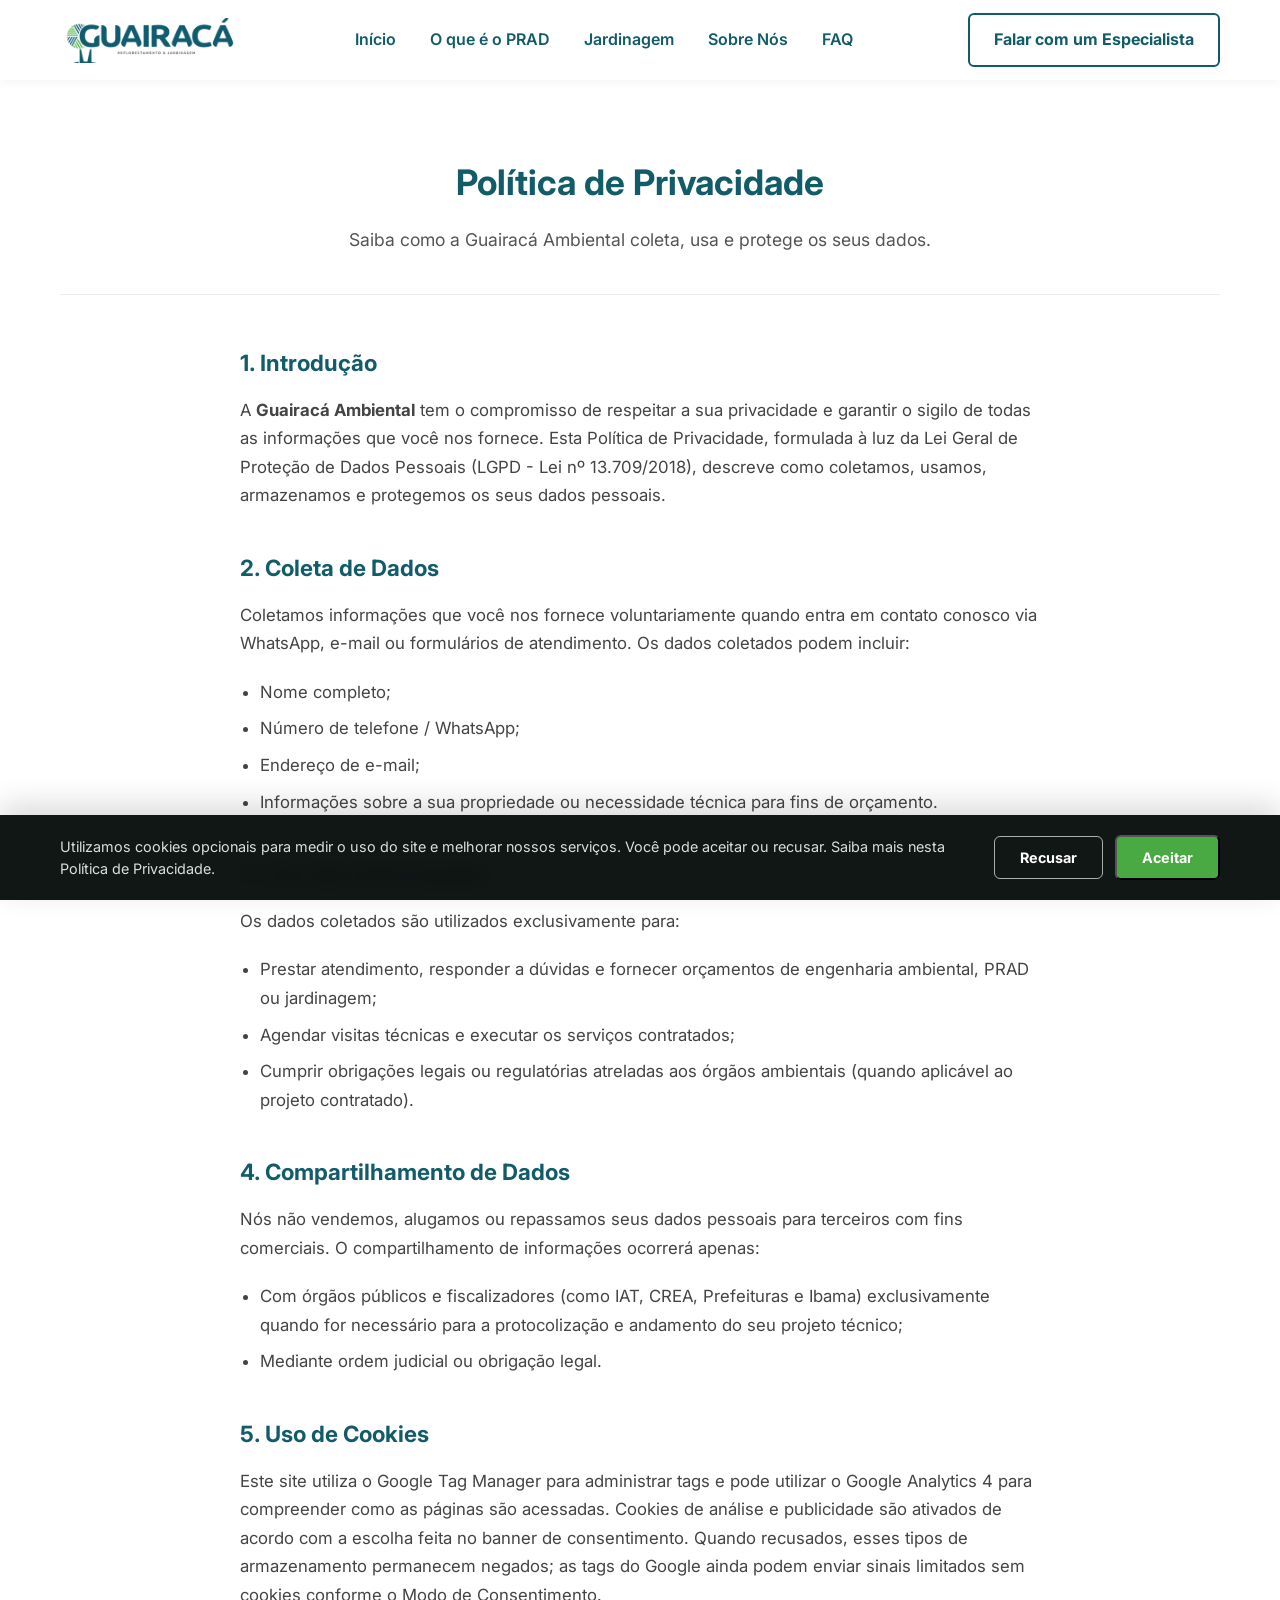
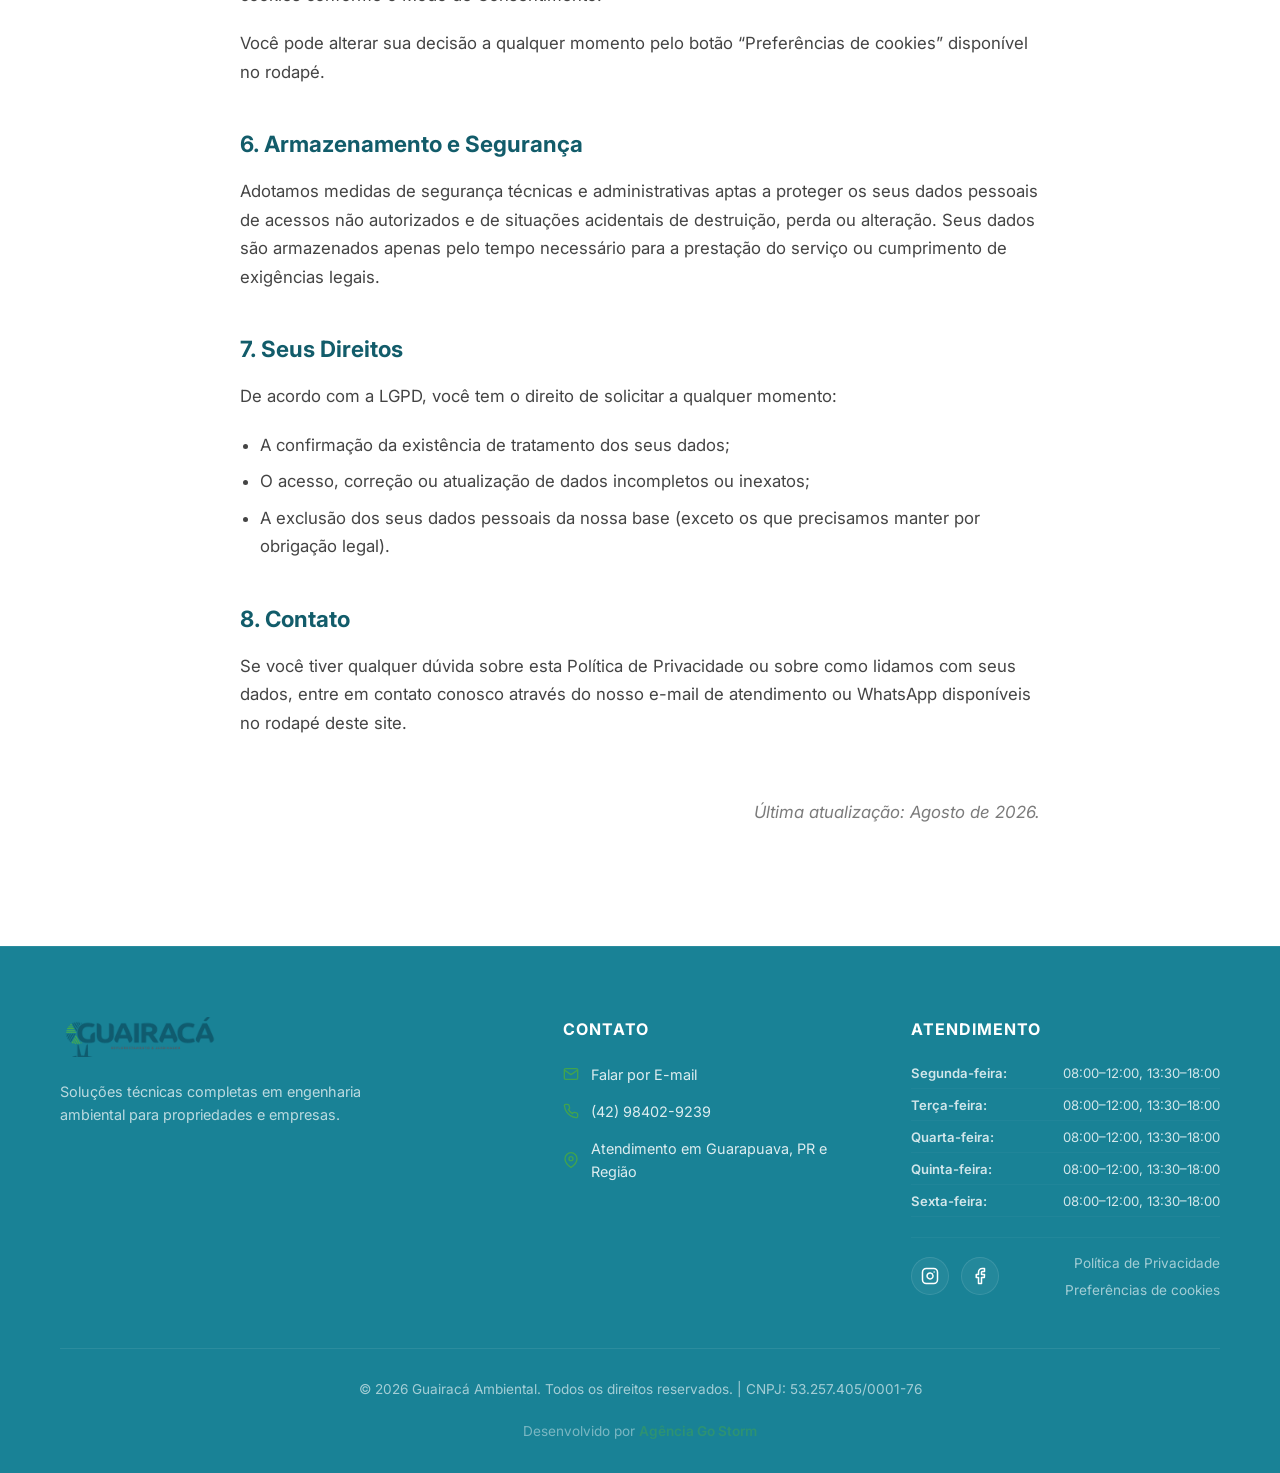
<file: politica-de-privacidade.html>
<!DOCTYPE html>
<html lang="pt-BR">
<head>
    <!-- Google Consent Mode: deve vir antes do Google Tag Manager -->
    <script>
        window.dataLayer = window.dataLayer || [];
        function gtag(){dataLayer.push(arguments);}

        var consentimentoGoogle = 'denied';

        try {
            var escolhaCookies = localStorage.getItem('cookiesGuairaca');

            if (escolhaCookies === 'granted' || escolhaCookies === 'true') {
                consentimentoGoogle = 'granted';
            }
        } catch (erro) {
            consentimentoGoogle = 'denied';
        }

        gtag('consent', 'default', {
            ad_storage: consentimentoGoogle,
            analytics_storage: consentimentoGoogle,
            ad_user_data: consentimentoGoogle,
            ad_personalization: consentimentoGoogle
        });
    </script>

    <!-- Google Tag Manager -->
    <script>(function(w,d,s,l,i){w[l]=w[l]||[];w[l].push({'gtm.start':
    new Date().getTime(),event:'gtm.js'});var f=d.getElementsByTagName(s)[0],
    j=d.createElement(s),dl=l!='dataLayer'?'&l='+l:'';j.async=true;j.src=
    'https://www.googletagmanager.com/gtm.js?id='+i+dl;f.parentNode.insertBefore(j,f);
    })(window,document,'script','dataLayer','GTM-MQ4B3G3R');</script>
    <!-- End Google Tag Manager -->

    <meta charset="UTF-8">
    <meta name="viewport" content="width=device-width, initial-scale=1.0">
    <title>Política de Privacidade - Guairacá Ambiental</title>
    <link rel="stylesheet" href="css/style.css">
    <link href="https://fonts.googleapis.com/css2?family=Inter:wght@300;400;600;700&display=swap" rel="stylesheet">
</head>
<body>

        <!-- Google Tag Manager (noscript) -->
    <noscript><iframe src="https://www.googletagmanager.com/ns.html?id=GTM-MQ4B3G3R"
    height="0" width="0" style="display:none;visibility:hidden"></iframe></noscript>
    <!-- End Google Tag Manager (noscript) -->

    <!-- Cabeçalho (Com links apontando de volta para a Home) -->
    <header id="header" class="header-fixo">
        <div class="container menu-container">
            <div class="logo">
                <a href="index.html">
                    <img src="assets/images/logo2.png" alt="Guairacá Ambiental">
                </a>
            </div>
            <nav class="nav-links">
                <a href="index.html#inicio">Início</a>
                <a href="index.html#prad">O que é o PRAD</a>
                <a href="index.html#jardinagem">Jardinagem</a>
                <a href="index.html#sobre">Sobre Nós</a>
                <a href="index.html#faq">FAQ</a>
            </nav>
            <div class="header-actions">
                <a href="index.html#contato" class="btn btn-destaque" id="btn-falar-especialista">Falar com um Especialista</a>
                <button class="menu-hamburguer" id="menuToggle" aria-label="Abrir Menu">
                    <span></span>
                    <span></span>
                    <span></span>
                </button>
            </div>
        </div>
        <!-- Gaveta do Menu Mobile -->
        <div class="menu-mobile" id="mobileMenu">
            <a href="index.html#inicio" class="link-mobile">Início</a>
            <a href="index.html#prad" class="link-mobile">O que é o PRAD</a>
            <a href="index.html#jardinagem" class="link-mobile">Jardinagem</a>
            <a href="index.html#sobre" class="link-mobile">Sobre Nós</a>
            <a href="index.html#faq" class="link-mobile">FAQ</a>
        </div>
    </header>

    <!-- Conteúdo da Política de Privacidade -->
    <main class="pagina-interna">
        <div class="container">
            <div class="cabecalho-pagina text-center">
                <h1 class="titulo-secao">Política de Privacidade</h1>
                <p class="texto-introdutorio">Saiba como a Guairacá Ambiental coleta, usa e protege os seus dados.</p>
            </div>

            <div class="conteudo-texto-legal">
                <h2>1. Introdução</h2>
                <p>A <strong>Guairacá Ambiental</strong> tem o compromisso de respeitar a sua privacidade e garantir o sigilo de todas as informações que você nos fornece. Esta Política de Privacidade, formulada à luz da Lei Geral de Proteção de Dados Pessoais (LGPD - Lei nº 13.709/2018), descreve como coletamos, usamos, armazenamos e protegemos os seus dados pessoais.</p>

                <h2>2. Coleta de Dados</h2>
                <p>Coletamos informações que você nos fornece voluntariamente quando entra em contato conosco via WhatsApp, e-mail ou formulários de atendimento. Os dados coletados podem incluir:</p>
                <ul>
                    <li>Nome completo;</li>
                    <li>Número de telefone / WhatsApp;</li>
                    <li>Endereço de e-mail;</li>
                    <li>Informações sobre a sua propriedade ou necessidade técnica para fins de orçamento.</li>
                </ul>

                <h2>3. Uso das Informações</h2>
                <p>Os dados coletados são utilizados exclusivamente para:</p>
                <ul>
                    <li>Prestar atendimento, responder a dúvidas e fornecer orçamentos de engenharia ambiental, PRAD ou jardinagem;</li>
                    <li>Agendar visitas técnicas e executar os serviços contratados;</li>
                    <li>Cumprir obrigações legais ou regulatórias atreladas aos órgãos ambientais (quando aplicável ao projeto contratado).</li>
                </ul>

                <h2>4. Compartilhamento de Dados</h2>
                <p>Nós não vendemos, alugamos ou repassamos seus dados pessoais para terceiros com fins comerciais. O compartilhamento de informações ocorrerá apenas:</p>
                <ul>
                    <li>Com órgãos públicos e fiscalizadores (como IAT, CREA, Prefeituras e Ibama) exclusivamente quando for necessário para a protocolização e andamento do seu projeto técnico;</li>
                    <li>Mediante ordem judicial ou obrigação legal.</li>
                </ul>

                <h2>5. Uso de Cookies</h2>
                <p>Este site utiliza o Google Tag Manager para administrar tags e pode utilizar o Google Analytics 4 para compreender como as páginas são acessadas. Cookies de análise e publicidade são ativados de acordo com a escolha feita no banner de consentimento. Quando recusados, esses tipos de armazenamento permanecem negados; as tags do Google ainda podem enviar sinais limitados sem cookies conforme o Modo de Consentimento.</p>
                <p>Você pode alterar sua decisão a qualquer momento pelo botão “Preferências de cookies” disponível no rodapé.</p>

                <h2>6. Armazenamento e Segurança</h2>
                <p>Adotamos medidas de segurança técnicas e administrativas aptas a proteger os seus dados pessoais de acessos não autorizados e de situações acidentais de destruição, perda ou alteração. Seus dados são armazenados apenas pelo tempo necessário para a prestação do serviço ou cumprimento de exigências legais.</p>

                <h2>7. Seus Direitos</h2>
                <p>De acordo com a LGPD, você tem o direito de solicitar a qualquer momento:</p>
                <ul>
                    <li>A confirmação da existência de tratamento dos seus dados;</li>
                    <li>O acesso, correção ou atualização de dados incompletos ou inexatos;</li>
                    <li>A exclusão dos seus dados pessoais da nossa base (exceto os que precisamos manter por obrigação legal).</li>
                </ul>

                <h2>8. Contato</h2>
                <p>Se você tiver qualquer dúvida sobre esta Política de Privacidade ou sobre como lidamos com seus dados, entre em contato conosco através do nosso e-mail de atendimento ou WhatsApp disponíveis no rodapé deste site.</p>
                
                <p class="data-atualizacao"><em>Última atualização: Agosto de 2026.</em></p>
            </div>
        </div>
    </main>

    <!-- Rodapé (Cópia exata do index.html para manter a padronização) -->
    <footer id="contato" class="rodape-storm">
        <div class="container">
            <div class="footer-grid">
                <div class="footer-col">
                    <div class="footer-logo">
                        <img src="assets/images/logo2.png" alt="Guairacá Ambiental">
                    </div>
                    <p class="footer-descricao">Soluções técnicas completas em engenharia ambiental para propriedades e empresas.</p>
                </div>

                <div class="footer-col">
                    <h4>CONTATO</h4>
                    <ul class="footer-links-contato">
                        <li>
                            <span class="footer-icon">
                                <svg width="16" height="16" viewBox="0 0 24 24" fill="none" stroke="currentColor" stroke-width="2" stroke-linecap="round" stroke-linejoin="round"><path d="M4 4h16c1.1 0 2 .9 2 2v12c0 1.1-.9 2-2 2H4c-1.1 0-2-.9-2-2V6c0-1.1.9-2 2-2z"></path><polyline points="22,6 12,13 2,6"></polyline></svg>
                            </span> 
                            <a href="mailto:guairacaambiental@gmail.com" class="link-email-mascara">Falar por E-mail</a>
                        </li>
                        <li>
                            <span class="footer-icon">
                                <svg width="16" height="16" viewBox="0 0 24 24" fill="none" stroke="currentColor" stroke-width="2" stroke-linecap="round" stroke-linejoin="round"><path d="M22 16.92v3a2 2 0 0 1-2.18 2 19.79 19.79 0 0 1-8.63-3.07 19.5 19.5 0 0 1-6-6 19.79 19.79 0 0 1-3.07-8.67A2 2 0 0 1 4.11 2h3a2 2 0 0 1 2 1.72 12.84 12.84 0 0 0 .7 2.81 2 2 0 0 1-.45 2.11L8.09 9.91a16 16 0 0 0 6 6l1.27-1.27a2 2 0 0 1 2.11-.45 12.84 12.84 0 0 0 2.81.7A2 2 0 0 1 22 16.92z"></path></svg>
                            </span> 
                            (42) 98402-9239
                        </li>
                        <li>
                            <span class="footer-icon">
                                <svg width="16" height="16" viewBox="0 0 24 24" fill="none" stroke="currentColor" stroke-width="2" stroke-linecap="round" stroke-linejoin="round"><path d="M21 10c0 7-9 13-9 13s-9-6-9-13a9 9 0 0 1 18 0z"></path><circle cx="12" cy="10" r="3"></circle></svg>
                            </span> 
                            Atendimento em Guarapuava, PR e Região
                        </li>
                    </ul>
                </div>

                <div class="footer-col">
                    <h4>ATENDIMENTO</h4>
                    <ul class="footer-horarios-lista">
                        <li><span>Segunda-feira:</span> <span>08:00–12:00, 13:30–18:00</span></li>
                        <li><span>Terça-feira:</span> <span>08:00–12:00, 13:30–18:00</span></li>
                        <li><span>Quarta-feira:</span> <span>08:00–12:00, 13:30–18:00</span></li>
                        <li><span>Quinta-feira:</span> <span>08:00–12:00, 13:30–18:00</span></li>
                        <li><span>Sexta-feira:</span> <span>08:00–12:00, 13:30–18:00</span></li>
                    </ul>
                    
                    <div class="footer-redes-wrapper">
                        <div class="footer-redes">
                            <a href="https://www.instagram.com/guairacaambiental" target="_blank" class="rede-social-btn" title="Instagram">
                                <svg width="18" height="18" viewBox="0 0 24 24" fill="none" stroke="currentColor" stroke-width="2" stroke-linecap="round" stroke-linejoin="round"><rect x="2" y="2" width="20" height="20" rx="5" ry="5"></rect><path d="M16 11.37A4 4 0 1 1 12.63 8 4 4 0 0 1 16 11.37z"></path><line x1="17.5" y1="6.5" x2="17.51" y2="6.5"></line></svg>
                            </a>
                            <a href="https://facebook.com/suaempresa" target="_blank" class="rede-social-btn" title="Facebook">
                                <svg width="18" height="18" viewBox="0 0 24 24" fill="none" stroke="currentColor" stroke-width="2" stroke-linecap="round" stroke-linejoin="round"><path d="M18 2h-3a5 5 0 0 0-5 5v3H7v4h3v8h4v-8h3.8l.2-4h-4V7a1 1 0 0 1 1-1h3z"></path></svg>
                            </a>
                        </div>
                        <div class="footer-politicas">
                            <a href="politica-de-privacidade.html" class="link-privacidade">Política de Privacidade</a>
                            <button id="preferencias-cookies" class="botao-preferencias-cookies" type="button">Preferências de cookies</button>
                        </div>
                    </div>
                </div>
            </div>

            <div class="footer-bottom">
                <p>&copy; 2026 Guairacá Ambiental. Todos os direitos reservados. | CNPJ: 53.257.405/0001-76</p>
                <p class="assinatura-storm mt-20">
                    Desenvolvido por <a href="https://www.agenciagostorm.com" target="_blank">Agência Go Storm</a>
                </p>
            </div>
        </div>
    </footer>

    <div id="cookie-banner" class="cookie-banner" role="dialog" aria-label="Preferências de cookies" aria-live="polite">
        <div class="cookie-content">
            <p>Utilizamos cookies opcionais para medir o uso do site e melhorar nossos serviços. Você pode aceitar ou recusar. Saiba mais nesta Política de Privacidade.</p>
            <div class="cookie-acoes">
                <button id="recusar-cookies" class="btn btn-cookie btn-cookie-recusar" type="button">Recusar</button>
                <button id="aceitar-cookies" class="btn btn-principal btn-cookie" type="button">Aceitar</button>
            </div>
        </div>
    </div>

    <script src="js/main.js"></script>
</body>
</html>
</file>
<file: css/style.css>
:root {
    --cor-fundo: #FAFAFA;
    --cor-texto: #333333;
    --cor-primaria: #125c6a;
    --cor-secundaria: #49a942; 
    --cor-cinza-logo: #6d6e71;
    --cor-branca: #FFFFFF;
    --transicao: all 0.3s ease-in-out;
}

* {
    margin: 0;
    padding: 0;
    box-sizing: border-box;
    font-family: 'Inter', sans-serif;
}

body {
    background-color: var(--cor-fundo);
    color: var(--cor-texto);
    line-height: 1.6;
}

.container {
    max-width: 1200px;
    margin: 0 auto;
    padding: 0 20px;
}

.header-fixo {
    position: fixed;
    top: 0;
    width: 100%;
    background-color: rgba(255, 255, 255, 0.95);
    backdrop-filter: blur(10px);
    z-index: 1000;
    box-shadow: 0 2px 10px rgba(0,0,0,0.05);
    transition: var(--transicao);
}

.menu-container {
    display: flex;
    justify-content: space-between;
    align-items: center;
    height: 80px;
}

.nav-links a {
    text-decoration: none;
    color: var(--cor-primaria);
    font-weight: 600;
    margin: 0 15px;
    transition: var(--transicao);
}

.nav-links a:hover {
    color: var(--cor-secundaria);
}

.logo img {
    max-height: 45px;
    width: auto;
    display: block;
}

.btn {
    padding: 12px 24px;
    border-radius: 6px;
    text-decoration: none;
    font-weight: bold;
    transition: var(--transicao);
    display: inline-block;
}

.btn-destaque {
    background-color: transparent;
    border: 2px solid var(--cor-primaria);
    color: var(--cor-primaria);
}

.btn-destaque:hover {
    background-color: var(--cor-primaria);
    color: var(--cor-branca);
}

.btn-principal {
    background-color: var(--cor-secundaria);
    color: var(--cor-branca);
    font-size: 1.1rem;
    padding: 16px 32px;
    white-space: nowrap;
}

.btn-principal:hover {
    background-color: #00965e;
    transform: translateY(-2px);
}

.link-email-mascara {
    color: inherit;
    text-decoration: none;
    transition: var(--transicao);
}

.link-email-mascara:hover {
    color: var(--cor-secundaria);
}

.hero {
    background: linear-gradient(100deg, #125c6a 0%, #0d4651 60%, #082d34 100%);
    color: var(--cor-branca);
    padding: 160px 0 100px 0;
    min-height: 90vh;
    display: flex;
    align-items: center;
    position: relative;
    overflow: hidden;
}

.hero-grid {
    display: grid;
    grid-template-columns: 1.1fr 0.9fr;
    gap: 50px;
    align-items: center;
    position: relative;
    z-index: 2;
}

.hero-content {
    max-width: 95%;
}

.hero-image-wrapper {
    width: 100%;
    display: flex;
    justify-content: center;
    align-items: center;
}

.moldura-organica {
    width: 100%;
    height: 480px;
    border-radius: 255px 15px 225px 15px/15px 225px 15px 255px; 
    overflow: hidden;
    box-shadow: 0 20px 40px rgba(0, 0, 0, 0.4);
    border: 3px solid rgba(0, 184, 115, 0.3); 
}

.moldura-organica img {
    width: 100%;
    height: 100%;
    object-fit: cover;
    display: block;
    transition: var(--transicao);
}

.moldura-organica img:hover {
    transform: scale(1.03);
}

.selo-destaque {
    display: inline-flex;
    align-items: center;
    gap: 15px;
    font-size: 0.85rem;
    font-weight: 700;
    text-transform: uppercase;
    letter-spacing: 2px;
    color: var(--cor-secundaria);
    margin-bottom: 25px;
}

.selo-destaque::before {
    content: '';
    display: block;
    width: 40px;
    height: 2px;
    background-color: var(--cor-secundaria);
}

.headline {
    font-size: 2.4rem;
    line-height: 1.4;
    margin-bottom: 25px;
    font-weight: 700;
}

.subtitulo {
    font-size: 1.15rem;
    line-height: 1.8;
    margin-bottom: 40px;
    opacity: 0.85;
}

.barra-numeros {
    background-color: var(--cor-branca);
    padding: 60px 0;
    box-shadow: 0 -10px 30px rgba(0,0,0,0.05);
    position: relative;
    z-index: 10;
}

.grid-numeros {
    display: grid;
    grid-template-columns: repeat(4, 1fr);
    gap: 30px;
    text-align: center;
}

.numero-item .contador {
    font-size: 2.5rem;
    color: var(--cor-secundaria);
    font-weight: 700;
}

.numero-item p {
    font-weight: 600;
    color: var(--cor-primaria);
}

.scroll-reveal {
    opacity: 0;
    transform: translateY(30px);
    transition: all 0.8s ease-out;
}

.scroll-reveal.visible {
    opacity: 1;
    transform: translateY(0);
}

.secao-padrao {
    padding: 100px 0;
}

.bg-claro {
    background-color: #F4F7F6;
}

.text-center {
    text-align: center;
}

.titulo-secao {
    font-size: 2.2rem;
    color: var(--cor-primaria);
    margin-bottom: 20px;
    line-height: 1.3;
}

.texto-introdutorio {
    font-size: 1.1rem;
    color: #555;
}

.grid-cards {
    display: grid;
    grid-template-columns: repeat(3, 1fr);
    gap: 30px;
}

.card-alerta:hover {
    transform: translateY(-5px);
    box-shadow: 0 8px 30px rgba(0,0,0,0.08);
}


.card-alerta h3 {
    color: var(--cor-primaria);
    margin-bottom: 15px;
    font-size: 1.3rem;
}

.layout-duas-colunas {
    display: grid;
    grid-template-columns: 1fr 1fr;
    gap: 60px;
    align-items: center;
}

.layout-duas-colunas.reverso .conteudo-texto {
    order: 2;
}
.layout-duas-colunas .imagem-destaque,
.layout-duas-colunas.reverso .imagem-destaque {
    width: 100%;
    min-width: 0;
    align-self: stretch;
}

.imagem-unica-organica {
    width: 100%;
    max-width: 520px;
    height: 300px;
    margin: 0 auto;
}

.imagem-unica-organica img {
    display: block;
    width: 100%;
    height: 100%;
    object-fit: cover;
}
.layout-duas-colunas.reverso .imagem-destaque {
    order: 1;
}

.cabecalho-duplo {
    display: grid;
    grid-template-columns: 1fr 1fr;
    gap: 50px;
    margin-bottom: 60px;
    align-items: center;
}

.cabecalho-duplo .titulo-secao {
    margin-bottom: 0;
    font-size: 2.2rem;
}

.cabecalho-duplo .texto-introdutorio {
    border-left: 3px solid var(--cor-secundaria);
    padding-left: 25px;
    text-align: left;
}

.grid-cards {
    display: grid;
    grid-template-columns: repeat(3, 1fr);
    gap: 30px;
}

.card-alerta {
    background: var(--cor-branca);
    padding: 40px 30px;
    border-radius: 12px;
    box-shadow: 0 4px 20px rgba(0,0,0,0.03);
    border-bottom: 4px solid transparent;
    transition: var(--transicao);
    display: flex;
    flex-direction: column;
    align-items: flex-start;
}

.card-alerta:hover {
    transform: translateY(-5px);
    box-shadow: 0 10px 30px rgba(0,0,0,0.08);
    border-bottom: 4px solid var(--cor-secundaria);
}

.icone-premium {
    background-color: rgba(18, 92, 106, 0.08);
    color: var(--cor-primaria);
    width: 65px;
    height: 65px;
    display: flex;
    justify-content: center;
    align-items: center;
    border-radius: 14px;
    margin-bottom: 25px;
    transition: var(--transicao);
}

.card-alerta:hover .icone-premium {
    background-color: var(--cor-secundaria);
    color: var(--cor-branca);
}

.card-alerta h3 {
    color: var(--cor-primaria);
    margin-bottom: 15px;
    font-size: 1.3rem;
    line-height: 1.3;
}

.linha-do-tempo {
    display: flex;
    flex-direction: column;
    gap: 30px;
}

.passo {
    display: flex;
    gap: 20px;
    align-items: flex-start;
}

.marcador {
    background-color: var(--cor-secundaria);
    color: var(--cor-branca);
    min-width: 40px;
    height: 40px;
    border-radius: 50%;
    display: flex;
    justify-content: center;
    align-items: center;
    font-weight: bold;
    font-size: 1.2rem;
    flex-shrink: 0;
}

.passo h4 {
    color: var(--cor-primaria);
    margin-bottom: 5px;
    font-size: 1.2rem;
}

.grid-fases-prad {
    display: grid;
    grid-template-columns: 1fr 1fr;
    gap: 30px;
    max-width: 900px;
    margin: 0 auto;
}

.card-fase {
    background: var(--cor-branca);
    border-radius: 12px;
    overflow: hidden;
    box-shadow: 0 4px 20px rgba(0,0,0,0.05);
    text-align: left;
    transition: var(--transicao);
}

.card-fase:hover {
    transform: translateY(-5px);
    box-shadow: 0 10px 30px rgba(0,0,0,0.08);
}

.card-fase img {
    width: 100%;
    height: 260px;
    object-fit: cover;
}

.conteudo-fase {
    padding: 25px;
}

.conteudo-fase h3 {
    color: var(--cor-primaria);
    font-size: 1.2rem;
    margin-bottom: 10px;
}

.conteudo-fase p {
    font-size: 0.95rem;
    color: #555;
    line-height: 1.5;
}

.cta-intermediario {
    background-color: rgba(18, 92, 106, 0.05);
    border: 1px dashed var(--cor-primaria);
    padding: 30px;
    border-radius: 12px;
    max-width: 900px;
    margin: 40px auto 0 auto;
    display: flex;
    justify-content: space-between;
    align-items: center;
    gap: 20px;
}

.cta-intermediario p {
    font-weight: 600;
    color: var(--cor-primaria);
    font-size: 1.05rem;
    text-align: left;
    margin: 0;
}

.imagem-unica-organica {
    width: 100%;
    height: 520px;
    overflow: hidden;
    border-radius: 40% 60% 70% 30% / 40% 50% 60% 50%;
    box-shadow: 0 20px 40px rgba(0, 0, 0, 0.08);
    border: 3px solid rgba(73, 169, 66, 0.2);
    transition: all 0.6s ease-in-out;
}

.imagem-unica-organica img {
    width: 100%;
    height: 100%;
    object-fit: cover;
    transition: all 0.6s ease-in-out;
}

.imagem-unica-organica:hover {
    border-radius: 60% 40% 30% 70% / 60% 30% 70% 40%;
}

.imagem-unica-organica:hover img {
    transform: scale(1.05);
}


.lista-check-premium {
    list-style: none;
    margin-top: 35px;
    padding: 0;
}

.lista-check-premium li {
    margin-bottom: 18px;
    font-size: 1.05rem;
    color: #444;
    display: flex;
    align-items: flex-start;
    gap: 15px;
    line-height: 1.6;
}

.lista-check-premium li::before {
    content: '';
    display: inline-block;
    width: 24px;
    height: 24px;
    min-width: 24px;
    background-color: rgba(73, 169, 66, 0.12);
    border-radius: 50%;
    
    background-image: url("data:image/svg+xml,%3Csvg xmlns='http://www.w3.org/2000/svg' viewBox='0 0 24 24' fill='none' stroke='%2349a942' stroke-width='2.5' stroke-linecap='round' stroke-linejoin='round'%3E%3Cpolyline points='20 6 9 17 4 12'%3E%3C/polyline%3E%3C/svg%3E");
    background-size: 13px;
    background-position: center;
    background-repeat: no-repeat;
    margin-top: 2px;
}

.foto-perfil {
    width: 100%;
    height: 100%; 
    object-fit: cover;
    border-radius: 12px;
    display: block;
}

.placeholder-img {
    background-color: #E0E0E0;
    width: 100%;
    height: 400px;
    border-radius: 12px;
    display: flex;
    justify-content: center;
    align-items: center;
    color: #888;
    font-weight: bold;
}

.mt-20 { margin-top: 20px; }
.mt-30 { margin-top: 30px; }
.mt-40 { margin-top: 40px; }
.mb-40 { margin-bottom: 40px; }


.comparacao-container {
    position: relative;
    width: 100%;
    max-width: 900px;
    height: 450px;
    margin: 0 auto;
    border-radius: 12px;
    overflow: hidden;
    box-shadow: 0 10px 30px rgba(0,0,0,0.1);
    container-type: inline-size; 
}

.img-depois, .img-antes {
    position: absolute;
    top: 0;
    left: 0;
    width: 100%;
    height: 100%;
}

.img-antes {
    width: 50%;
    overflow: hidden;
    border-right: 4px solid var(--cor-branca);
    z-index: 2;
}

.slider-comparacao {
    position: absolute;
    top: 0;
    left: 0;
    width: 100%;
    height: 100%;
    opacity: 0;
    z-index: 3;
    cursor: ew-resize;
}

.img-depois img, .img-antes img {
    height: 100%;
    object-fit: cover;
    object-position: left center;
}

.img-depois img {
    width: 100%;
}

.img-antes img {
    width: 100cqw; 
    max-width: none;
}

.foto-perfil {
    height: 500px;
    border-radius: 12px;
}

.box-responsavel {
    background-color: var(--cor-branca);
    padding: 20px;
    border-left: 4px solid var(--cor-secundaria);
    border-radius: 6px;
    box-shadow: 0 4px 15px rgba(0,0,0,0.03);
    text-align: center;
}

.nome-engenheiro {
    color: var(--cor-primaria);
    font-size: 1.3rem;
    margin-bottom: 5px;
}

.registro-crea {
    font-size: 0.95rem;
    color: #777;
    font-weight: 600;
}

.carrossel-wrapper {
    width: 100%;
    overflow: hidden;
    position: relative;
    padding: 20px 0;
    mask-image: linear-gradient(to right, transparent, black 10%, black 90%, transparent);
    -webkit-mask-image: linear-gradient(to right, transparent, black 10%, black 90%, transparent);
}

.carrossel-track {
    --gap-carrossel: 40px;
    --metade-gap: 20px;

    display: flex;
    align-items: center;
    gap: var(--gap-carrossel);
    width: max-content;
    animation: rolarDireita 35s linear infinite;
    will-change: transform;
}

.carrossel-track:hover {
    animation-play-state: paused;
}

.logo-cliente {
    width: 180px;
    height: 100px;
    flex: 0 0 180px;
    object-fit: contain;
    filter: grayscale(100%);
    opacity: 0.7;
    transition: var(--transicao);
}

@keyframes rolarDireita {
    from {
        transform: translateX(calc(-50% - var(--metade-gap)));
    }

    to {
        transform: translateX(0);
    }
}

.faq-container {
    max-width: 800px;
    margin: 0 auto;
}

.faq-item {
    background-color: var(--cor-branca);
    margin-bottom: 15px;
    border-radius: 8px;
    box-shadow: 0 2px 10px rgba(0,0,0,0.03);
    overflow: hidden;
}

.faq-item summary {
    padding: 20px;
    font-weight: 600;
    font-size: 1.1rem;
    color: var(--cor-primaria);
    cursor: pointer;
    list-style: none;
    position: relative;
    transition: var(--transicao);
}

.faq-item summary:hover {
    background-color: #F9F9F9;
}

.faq-item summary::after {
    content: '+';
    position: absolute;
    right: 20px;
    font-size: 1.5rem;
    color: var(--cor-secundaria);
}

.faq-item[open] summary::after {
    content: '-';
}

.faq-resposta {
    padding: 0 20px 20px 20px;
    color: #555;
    line-height: 1.7;
}

.rodape-conversao {
    background-color: var(--cor-primaria);
    color: var(--cor-branca);
    padding: 80px 0 40px 0;
}

.titulo-rodape {
    font-size: 2.2rem;
    margin-bottom: 20px;
}

.texto-rodape {
    font-size: 1.1rem;
    opacity: 0.9;
    max-width: 700px;
    margin: 0 auto;
}

.btn-grande {
    font-size: 1.2rem;
    padding: 18px 40px;
}

.faixa-credibilidade {
    display: flex;
    justify-content: center;
    gap: 40px;
    border-top: 1px solid rgba(255,255,255,0.1);
    border-bottom: 1px solid rgba(255,255,255,0.1);
    padding: 20px 0;
    font-weight: 600;
    letter-spacing: 1px;
}

.infos-tecnicas {
    font-size: 0.9rem;
    opacity: 0.7;
    line-height: 1.8;
}

.infos-tecnicas a {
    color: var(--cor-branca);
    font-weight: bold;
}

.rodape-storm {
    background-color: #198296;
    color: var(--cor-branca);
    padding: 70px 0 30px 0;
    border-top: 1px solid rgba(255, 255, 255, 0.08);
}

.footer-grid {
    display: grid;
    grid-template-columns: 1.5fr 1fr 1fr;
    gap: 40px;
    padding-bottom: 50px;
    border-bottom: 1px solid rgba(255, 255, 255, 0.08);
}

.footer-logo img {
    max-height: 40px;
    margin-bottom: 15px;
}

.footer-descricao {
    font-size: 0.9rem;
    opacity: 0.7;
    line-height: 1.6;
    max-width: 320px;
}

.footer-col h4 {
    color: var(--cor-branca);
    font-size: 1rem;
    letter-spacing: 1px;
    margin-bottom: 20px;
}

.footer-telefone {
    color: inherit;
    text-decoration: none;
    white-space: nowrap;
    -webkit-text-fill-color: currentColor;
}

.footer-telefone:visited {
    color: inherit;
}

.footer-telefone:hover {
    color: var(--cor-secundaria);
    text-decoration: underline;
}

.footer-links-contato {
    list-style: none;
    padding: 0;
}

.footer-links-contato li {
    display: flex;
    align-items: center;
    gap: 12px;
    margin-bottom: 14px;
    font-size: 0.9rem;
    opacity: 0.85;
}

.footer-icon {
    display: flex;
    align-items: center;
    justify-content: center;
    color: var(--cor-secundaria);
    flex-shrink: 0;
}

.footer-horario {
    font-size: 0.9rem;
    opacity: 0.8;
    line-height: 1.6;
    margin-bottom: 20px;
}

.footer-redes {
    display: flex;
    gap: 12px;
}

.rede-social-btn {
    width: 38px;
    height: 38px;
    background-color: rgba(255, 255, 255, 0.05);
    border: 1px solid rgba(255, 255, 255, 0.1);
    border-radius: 50%;
    display: flex;
    justify-content: center;
    align-items: center;
    color: var(--cor-branca);
    text-decoration: none;
    transition: var(--transicao);
}

.rede-social-btn:hover {
    background-color: var(--cor-secundaria);
    border-color: var(--cor-secundaria);
    transform: translateY(-2px);
}

.footer-bottom {
    padding-top: 30px;
    text-align: center;
    font-size: 0.85rem;
    opacity: 0.6;
}

.faixa-credibilidade-footer {
    margin-bottom: 15px;
    letter-spacing: 1.5px;
    font-weight: 600;
}

.whatsapp-widget {
    position: fixed;
    bottom: 25px;
    right: 25px;
    z-index: 9999;
    font-family: 'Inter', sans-serif;
}

.chat-toggle-btn {
    width: 60px;
    height: 60px;
    background-color: #25D366;
    color: #fff;
    border-radius: 50%;
    border: none;
    display: flex;
    justify-content: center;
    align-items: center;
    box-shadow: 0 4px 20px rgba(37, 211, 102, 0.4);
    cursor: pointer;
    transition: transform 0.3s ease;
}

.chat-toggle-btn:hover {
    transform: scale(1.1);
}

.chat-popup {
    position: absolute;
    bottom: 75px;
    right: 0;
    width: 320px;
    background: #fff;
    border-radius: 16px;
    box-shadow: 0 10px 30px rgba(0,0,0,0.15);
    overflow: hidden;
    display: none;
    animation: fadeInChat 0.4s ease-out forwards;
}

@keyframes fadeInChat {
    from { opacity: 0; transform: translateY(15px); }
    to { opacity: 1; transform: translateY(0); }
}

.chat-header {
    background-color: #075E54;
    color: #fff;
    padding: 15px;
    display: flex;
    justify-content: space-between;
    align-items: center;
}

.chat-perfil {
    display: flex;
    align-items: center;
    gap: 10px;
    font-size: 0.95rem;
}

.status-bolinha {
    width: 10px;
    height: 10px;
    background-color: #25D366;
    border-radius: 50%;
    border: 2px solid #fff;
}

.chat-fechar {
    background: none;
    border: none;
    color: #fff;
    font-size: 1.4rem;
    cursor: pointer;
    opacity: 0.8;
}

.chat-fechar:hover {
    opacity: 1;
}

.chat-body {
    padding: 20px 15px;
    background-color: #efeae2;
    min-height: 100px;
}

.mensagem-recebida {
    background-color: #fff;
    padding: 12px 15px;
    border-radius: 0 12px 12px 12px;
    font-size: 0.9rem;
    color: #333;
    position: relative;
    box-shadow: 0 1px 2px rgba(0,0,0,0.1);
}

.chat-hora {
    display: block;
    font-size: 0.7rem;
    color: #999;
    text-align: right;
    margin-top: 5px;
}

.chat-footer {
    padding: 12px;
    background-color: #f0f0f0;
}

.btn-enviar-chat {
    background-color: #25D366;
    color: #fff;
    text-decoration: none;
    display: flex;
    justify-content: center;
    align-items: center;
    gap: 8px;
    padding: 10px;
    border-radius: 8px;
    font-weight: 600;
    font-size: 0.9rem;
    transition: background 0.2s;
}

.btn-enviar-chat:hover {
    background-color: #1EBE5D;
}

.assinatura-storm {
    font-size: 0.85rem;
    opacity: 0.7;
}

.assinatura-storm a {
    color: var(--cor-secundaria);
    text-decoration: none;
    font-weight: 600;
    transition: var(--transicao);
}

.assinatura-storm a:hover {
    text-decoration: underline;
    opacity: 1;
}

.footer-horarios-lista {
    list-style: none;
    padding: 0;
    margin-bottom: 20px;
}

.footer-horarios-lista li {
    font-size: 0.82rem;
    opacity: 0.8;
    margin-bottom: 6px;
    display: flex;
    justify-content: space-between;
    gap: 10px;
    border-bottom: 1px solid rgba(255, 255, 255, 0.04);
    padding-bottom: 4px;
}

.footer-horarios-lista li span:first-child {
    font-weight: 600;
}

.footer-horarios-lista li .fechado {
    opacity: 0.5;
}

@media (max-width: 992px) {
    .menu-container {
        height: 70px;
        padding: 0 15px;
    }

    .nav-links {
        display: none; 
    }

    .logo img {
        max-height: 35px;
    }

    #btn-falar-especialista {
        padding: 8px 12px;
        font-size: 0.78rem;
        white-space: nowrap;
    }

    .headline {
        font-size: 1.8rem;
        line-height: 1.3;
    }
    
    .titulo-secao {
        font-size: 1.6rem;
    }

    .hero-grid,
    .layout-duas-colunas,
    .cabecalho-duplo,
    .grid-fases-prad,
    .footer-grid {
        grid-template-columns: 1fr !important;
        gap: 30px;
    }

    .layout-duas-colunas.reverso .conteudo-texto {
        order: 1;
    }
    .layout-duas-colunas.reverso .imagem-destaque {
        order: 2;
    }

    .grid-cards {
        grid-template-columns: 1fr;
    }

    .grid-numeros {
        grid-template-columns: repeat(2, 1fr);
        gap: 20px;
    }

    .numero-item h2 {
        font-size: 2rem;
    }

    .moldura-organica, 
    .imagem-unica-organica {
        height: 320px;
    }

    .cta-intermediario {
        flex-direction: column;
        text-align: center;
        gap: 20px;
        padding: 25px 20px;
    }
    
    .cta-intermediario p {
        text-align: center;
        font-size: 1rem;
    }
}

.menu-hamburguer {
    display: none;
    flex-direction: column;
    justify-content: space-between;
    width: 26px;
    height: 18px;
    background: transparent;
    border: none;
    cursor: pointer;
    padding: 0;
    z-index: 1001;
}

.menu-hamburguer span {
    display: block;
    width: 100%;
    height: 2.5px;
    background-color: var(--cor-primaria);
    border-radius: 2px;
    transition: var(--transicao);
}

.menu-mobile {
    position: absolute;
    top: 80px;
    left: 0;
    width: 100%;
    background-color: var(--cor-branca);
    box-shadow: 0 15px 30px rgba(0,0,0,0.1);
    display: flex;
    flex-direction: column;
    padding: 10px 0;
    clip-path: polygon(0 0, 100% 0, 100% 0, 0 0);
    transition: clip-path 0.4s ease-in-out;
    visibility: hidden;
}

.menu-mobile.ativo {
    clip-path: polygon(0 0, 100% 0, 100% 100%, 0 100%);
    visibility: visible;
}

.link-mobile {
    padding: 15px 25px;
    text-decoration: none;
    color: var(--cor-primaria);
    font-weight: 600;
    border-bottom: 1px solid rgba(0,0,0,0.04);
    transition: background 0.2s;
}

.link-mobile:hover {
    background-color: #f4f7f6;
    color: var(--cor-secundaria);
}

@media (max-width: 992px) {
    .menu-hamburguer {
        display: flex;
    }
    
    .nav-links {
        display: none !important;
    }

    .header-actions {
        display: flex;
        align-items: center;
        gap: 12px;
    }

    .menu-container {
        height: 70px;
        padding: 0 15px;
    }

    .logo img {
        max-height: 35px;
    }

    #btn-falar-especialista {
        padding: 8px 12px;
        font-size: 0.75rem;
        white-space: nowrap;
    }

    .hero-grid,
    .layout-duas-colunas,
    .cabecalho-duplo,
    .grid-fases-prad,
    .footer-grid {
        display: flex;
        flex-direction: column;
        gap: 30px;
    }

    .layout-duas-colunas .conteudo-texto {
        order: 1;
    }
    .layout-duas-colunas .imagem-destaque {
        order: 2;
    }

    .layout-duas-colunas.reverso .conteudo-texto {
        order: 1;
    }
    .layout-duas-colunas.reverso .imagem-destaque {
        order: 2;
    }

    .grid-cards {
        grid-template-columns: 1fr;
    }

    .grid-numeros {
        grid-template-columns: repeat(2, 1fr);
        gap: 20px;
    }

    .moldura-organica, 
    .imagem-unica-organica {
        height: 300px;
    }

    .cta-intermediario {
        flex-direction: column;
        text-align: center;
        gap: 20px;
        padding: 25px 20px;
    }
    
    .cta-intermediario p {
        text-align: center;
        font-size: 1rem;
    }
}

@media (max-width: 480px) {
    .carrossel-wrapper {
    padding: 10px 0;
    mask-image: linear-gradient(
        to right,
        transparent,
        black 5%,
        black 95%,
        transparent
    );
    -webkit-mask-image: linear-gradient(
        to right,
        transparent,
        black 5%,
        black 95%,
        transparent
    );
}

    .carrossel-track {
        --gap-carrossel: 24px;
        --metade-gap: 12px;
        animation-duration: 30s;
    }

    .logo-cliente {
        width: 140px;
        height: 80px;
        flex-basis: 140px;
    }
    .imagem-unica-organica {
        height: 260px;
        border-radius: 24px;
    }
  
    .headline {
        font-size: 1.5rem;
    }

    .titulo-secao {
        font-size: 1.35rem;
    }

    .grid-numeros {
        grid-template-columns: 1fr;
    }

    .secao-padrao {
        padding: 50px 0;
    }
}

@media (max-width: 576px) {
    .btn-principal {
        font-size: 0.95rem !important;
        padding: 12px 16px !important;
        white-space: nowrap !important;
        display: inline-block;
        letter-spacing: -0.1px;
    }
}

@media (max-width: 380px) {
    .btn-principal {
        font-size: 0.75rem !important;
        padding: 12px 16px !important;
    }
}

.footer-redes-wrapper {
    display: flex;
    align-items: center;
    justify-content: space-between;
    margin-top: 20px;
    padding-top: 15px;
    border-top: 1px solid rgba(255, 255, 255, 0.04);
}

.footer-politicas {
    display: flex;
    flex-direction: column;
    align-items: flex-end;
    gap: 8px;
}

.link-privacidade,
.botao-preferencias-cookies {
    color: rgba(255, 255, 255, 0.6);
    font-size: 0.85rem;
    text-decoration: none;
    transition: var(--transicao);
}

.botao-preferencias-cookies {
    appearance: none;
    padding: 0;
    border: 0;
    background: transparent;
    font-family: inherit;
    cursor: pointer;
}

.link-privacidade:hover,
.botao-preferencias-cookies:hover {
    color: var(--cor-secundaria);
    text-decoration: underline;
}

.cookie-banner {
    position: fixed;
    bottom: 0;
    left: 0;
    width: 100%;
    background-color: rgba(5, 11, 9, 0.95);
    backdrop-filter: blur(10px);
    z-index: 10000;
    padding: 20px 0;
    box-shadow: 0 -10px 30px rgba(0, 0, 0, 0.15);
    transform: translateY(100%);
    transition: transform 0.6s cubic-bezier(0.16, 1, 0.3, 1);
}

.cookie-banner.mostrar {
    transform: translateY(0);
}

.cookie-content {
    max-width: 1200px;
    margin: 0 auto;
    padding: 0 20px;
    display: flex;
    justify-content: space-between;
    align-items: center;
    gap: 30px;
}

.cookie-content p {
    color: var(--cor-branca);
    font-size: 0.9rem;
    line-height: 1.5;
    margin: 0;
    opacity: 0.85;
}

.cookie-content p a {
    color: var(--cor-secundaria);
    text-decoration: underline;
    font-weight: 600;
}

.cookie-acoes {
    display: flex;
    align-items: center;
    gap: 12px;
    flex-shrink: 0;
}

.btn-cookie {
    white-space: nowrap;
    padding: 12px 25px !important;
    font-size: 0.9rem !important;
}

.btn-cookie-recusar {
    color: var(--cor-branca);
    background: transparent;
    border: 1px solid rgba(255, 255, 255, 0.65);
}

.btn-cookie-recusar:hover {
    color: #07130f;
    background: var(--cor-branca);
    border-color: var(--cor-branca);
}

@media (max-width: 768px) {
    .cookie-banner {
        max-height: 60dvh;
        overflow-y: auto;
        padding: 14px 0 calc(14px + env(safe-area-inset-bottom));
    }

    .cookie-content {
        flex-direction: column;
        text-align: center;
        gap: 12px;
        padding: 0 16px;
    }

    .cookie-content p {
        font-size: 0.8rem;
        line-height: 1.4;
    }

    .btn-cookie {
        width: 100%;
        white-space: normal;
        padding: 11px 16px !important;
    }

    .cookie-acoes {
        width: 100%;
    }

    .cookie-acoes .btn-cookie {
        flex: 1;
    }

    .footer-redes-wrapper {
        flex-direction: column;
        gap: 15px;
        align-items: flex-start;
    }

    .footer-politicas {
        align-items: flex-start;
    }
}

.pagina-interna {
    padding: 160px 0 100px 0; /* Espaço extra no topo por causa do menu fixo */
    background-color: var(--cor-branca);
}

.cabecalho-pagina {
    margin-bottom: 50px;
    border-bottom: 1px solid rgba(0,0,0,0.08);
    padding-bottom: 40px;
}

.conteudo-texto-legal {
    max-width: 800px;
    margin: 0 auto; /* Centraliza a coluna de texto para melhor leitura */
    color: #444;
}

.conteudo-texto-legal h2 {
    color: var(--cor-primaria);
    font-size: 1.4rem;
    margin: 40px 0 15px 0;
}

.conteudo-texto-legal p {
    font-size: 1.05rem;
    line-height: 1.7;
    margin-bottom: 20px;
}

.conteudo-texto-legal ul {
    margin-left: 20px;
    margin-bottom: 25px;
}

.conteudo-texto-legal ul li {
    font-size: 1.05rem;
    line-height: 1.7;
    margin-bottom: 8px;
}

.data-atualizacao {
    margin-top: 60px;
    font-size: 0.9rem;
    opacity: 0.7;
    text-align: right;
}
</file>
